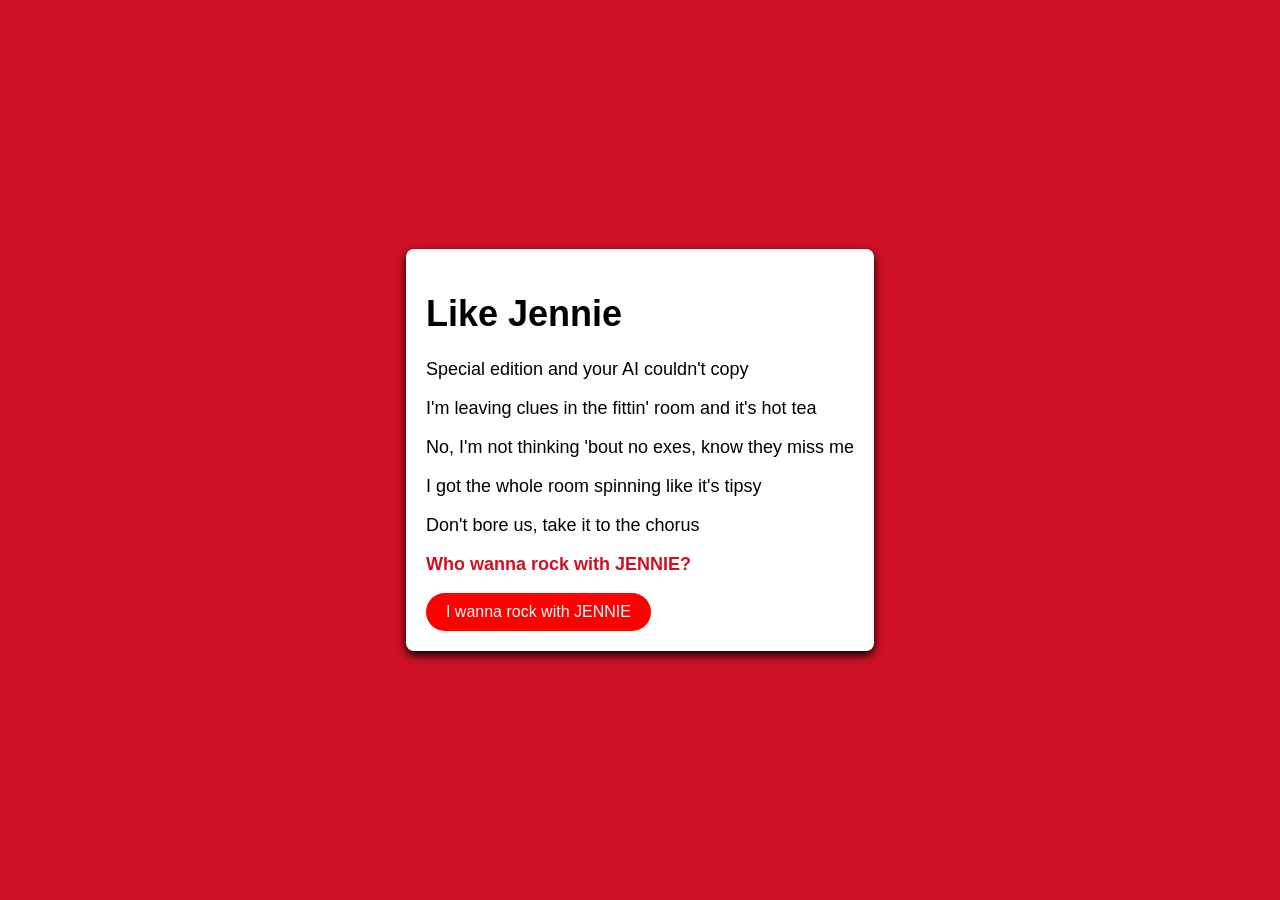
<file: WebDesign.W2/EX1.W2/index.html>
<!DOCTYPE html>
<html lang="en">
<head>
    <meta charset="UTF-8">
    <meta name="viewport" content="width=device-width, initial-scale=1.0">
    <title>Jenrubyjane</title>
    <link rel="stylesheet" href="style.css">
</head>
<body class="BG">
    <div class="Style">
        <h1>Like Jennie</h1>
        <p>Special edition and your AI couldn't copy</p>
        <p>I'm leaving clues in the fittin' room and it's hot tea</p>
        <p>No, I'm not thinking 'bout no exes, know they miss me</p>
        <p>I got the whole room spinning like it's tipsy</p>
        <p>Don't bore us, take it to the chorus</p>
        <P><span class="Highlight">Who wanna rock with JENNIE?</span></P>
        <button class="buttonR">I wanna rock with JENNIE</button>
    </div>
</body>
</html>
</file>
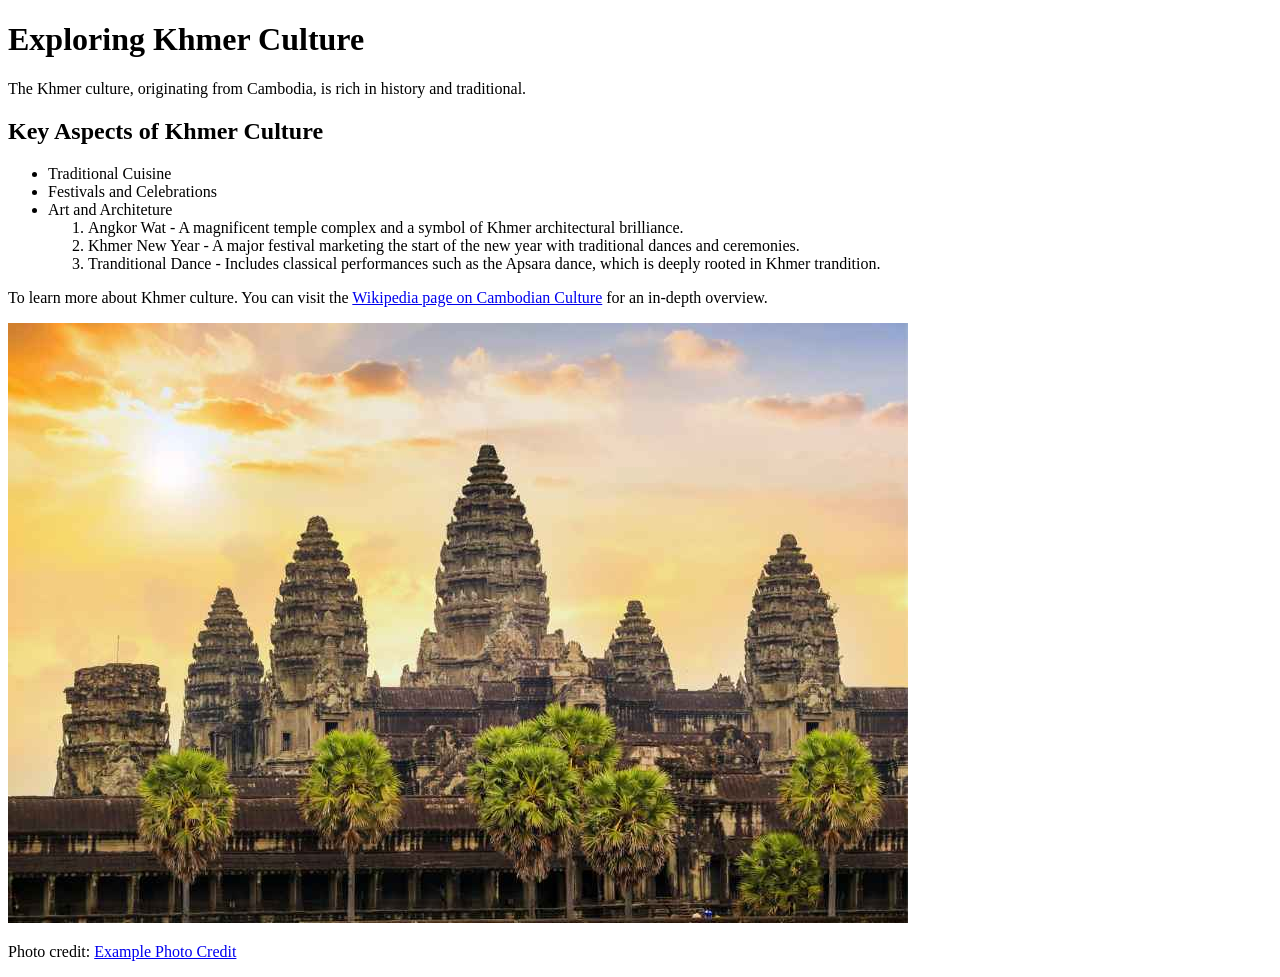
<file: Ex1.html>
<!DOCTYPE html>
<html lang="en">
<head>
    <meta charset="UTF-8">
    <meta name="viewport" content="width=device-width, initial-scale=1.0">
    <title>Khmer Culture</title>
</head>
<body>
    <h1>Exploring Khmer Culture</h1>
    
    <p>
        The Khmer culture, originating from Cambodia, is rich in history and traditional.
    </p>
    
    <h2>Key Aspects of Khmer Culture</h2>
    <ul>
        <li>Traditional Cuisine</li>
        <li>Festivals and Celebrations</li>
        <li>Art and Architeture</li>
        <ol>
            <li>Angkor Wat - A magnificent temple complex and a symbol of Khmer architectural brilliance.</li>
            <li>Khmer New Year - A major festival marketing the start of the new year with traditional dances and ceremonies.</li>
            <li>Tranditional Dance - Includes classical performances such as the Apsara dance, which is deeply rooted in Khmer trandition.</li>
        </ol>
    </ul>
    <p>
        To learn more about Khmer culture. You can visit the <a href="https://en.wikipedia.org/wiki/Culture_of_Cambodia">Wikipedia page on Cambodian Culture</a> for an in-depth overview.
    </p>
    <img src="Angkor Wat.jpg" alt="">
    <p>
        Photo credit: <a href="https://share.google/nwD5RyxN83auOdGpS">Example Photo Credit</a>
    </p>
</body>
</html>
</file>
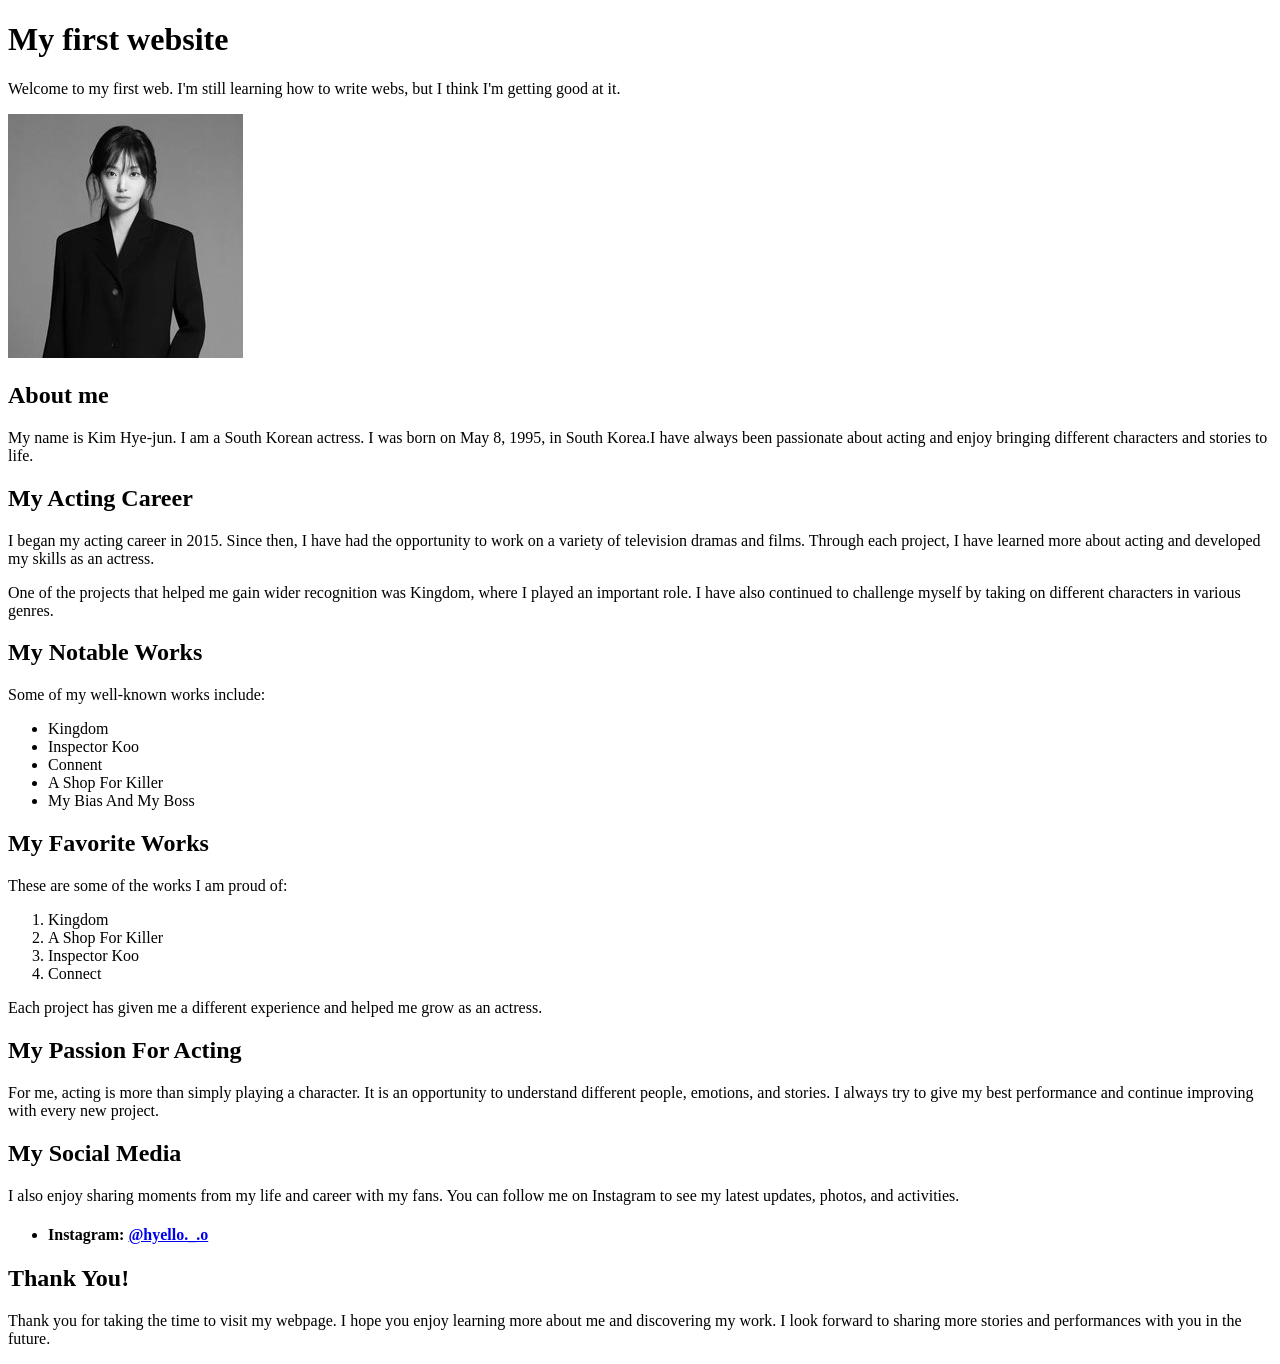
<file: Ex2.html>
<!DOCTYPE html>
<html lang="en">
<head>
    <meta charset="UTF-8">
    <meta name="viewport" content="width=device-width, initial-scale=1.0">
    <title>My first website</title>
</head>
<body>
    <h1>My first website</h1>
    <p>
        Welcome to my first web. I'm still learning how to write webs, but I think I'm getting good at it.
    </p>
    <img src="Kim Hye-jun.jpg" alt="">
    <h2>About me</h2>
    <p>
        My name is Kim Hye-jun. I am a South Korean actress. I was born on May 8, 1995, in South Korea.I have always been passionate about acting and enjoy bringing different characters and stories to life.
    </p>
    <h2>My Acting Career</h2>
    <p>
        I began my acting career in 2015. Since then, I have had the opportunity to work on a variety of television dramas and films. Through each project, I have learned more about acting and developed my skills as an actress.
    </p>
    <p>
        One of the projects that helped me gain wider recognition was Kingdom, where I played an important role. I have also continued to challenge myself by taking on different characters in various genres.
    </p>
    <h2>My Notable Works</h2>
    <p>
        Some of my well-known works include:
    </p>
    <ul>
        <li>Kingdom</li>
        <li>Inspector Koo</li>
        <li>Connent</li>
        <li>A Shop For Killer</li>
        <li>My Bias And My Boss</li>
    </ul>
    <h2>My Favorite Works</h2>
    <p>
        These are some of the works I am proud of:
    </p>
    <ol>
        <li>Kingdom</li>
        <li>A Shop For Killer</li>
        <li>Inspector Koo</li>
        <li>Connect</li>
    </ol>
    <p>
        Each project has given me a different experience and helped me grow as an actress.
    </p>
    <h2>My Passion For Acting</h2>
    <p>
        For me, acting is more than simply playing a character. It is an opportunity to understand different people, emotions, and stories. I always try to give my best performance and continue improving with every new project.
    </p>
    <h2>My Social Media</h2>
    <p>
        I also enjoy sharing moments from my life and career with my fans. You can follow me on Instagram to see my latest updates, photos, and activities.
    </p>
    <ul>
        <li><h4>Instagram: <a href="https://www.instagram.com/hyello._.o?utm_source=ig_web_button_share_sheet&igsh=ZDNlZDc0MzIxNw==">@hyello._.o</a></h4></li>
    </ul>
    <h2>Thank You!</h2>
    <p>
        Thank you for taking the time to visit my webpage. I hope you enjoy learning more about me and discovering my work. I look forward to sharing more stories and performances with you in the future.
    </p>
</body>
</html>
</file>
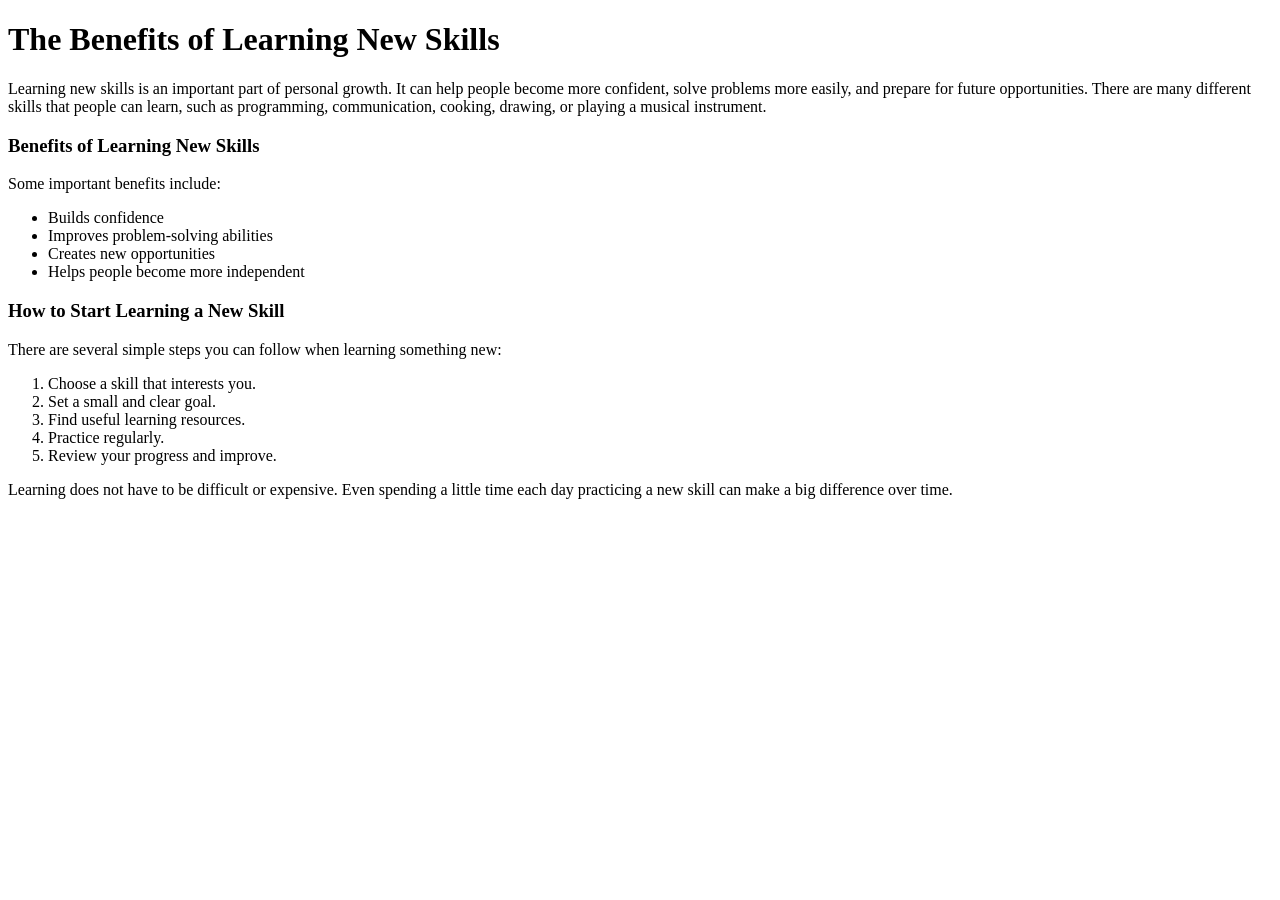
<file: Ex3.html>
<!DOCTYPE html>
<html lang="en">
<head>
    <meta charset="UTF-8">
    <meta name="viewport" content="width=device-width, initial-scale=1.0">
    <title>The Benefits of Learning New Skills</title>
</head>
<body>
    <h1>The Benefits of Learning New Skills</h1>
    <p>
        Learning new skills is an important part of personal growth. It can help people become more confident, solve problems more easily, and prepare for future opportunities. There are many different skills that people can learn, such as programming, communication, cooking, drawing, or playing a musical instrument.
    </p>
    <h3>Benefits of Learning New Skills</h3>
    <p>
        Some important benefits include:
    </p>
    <ul>
        <li>Builds confidence</li>
        <li>Improves problem-solving abilities</li>
        <li>Creates new opportunities</li>
        <li>Helps people become more independent</li>
    </ul>
    <h3>How to Start Learning a New Skill</h3>
    <p>
        There are several simple steps you can follow when learning something new:
    </p>
    <ol>
        <li>Choose a skill that interests you.</li>
        <li>Set a small and clear goal.</li>
        <li>Find useful learning resources.</li>
        <li>Practice regularly.</li>
        <li>Review your progress and improve.</li>
    </ol>
    <p>
        Learning does not have to be difficult or expensive. Even spending a little time each day practicing a new skill can make a big difference over time.
    </p>
</body>
</html>
</file>
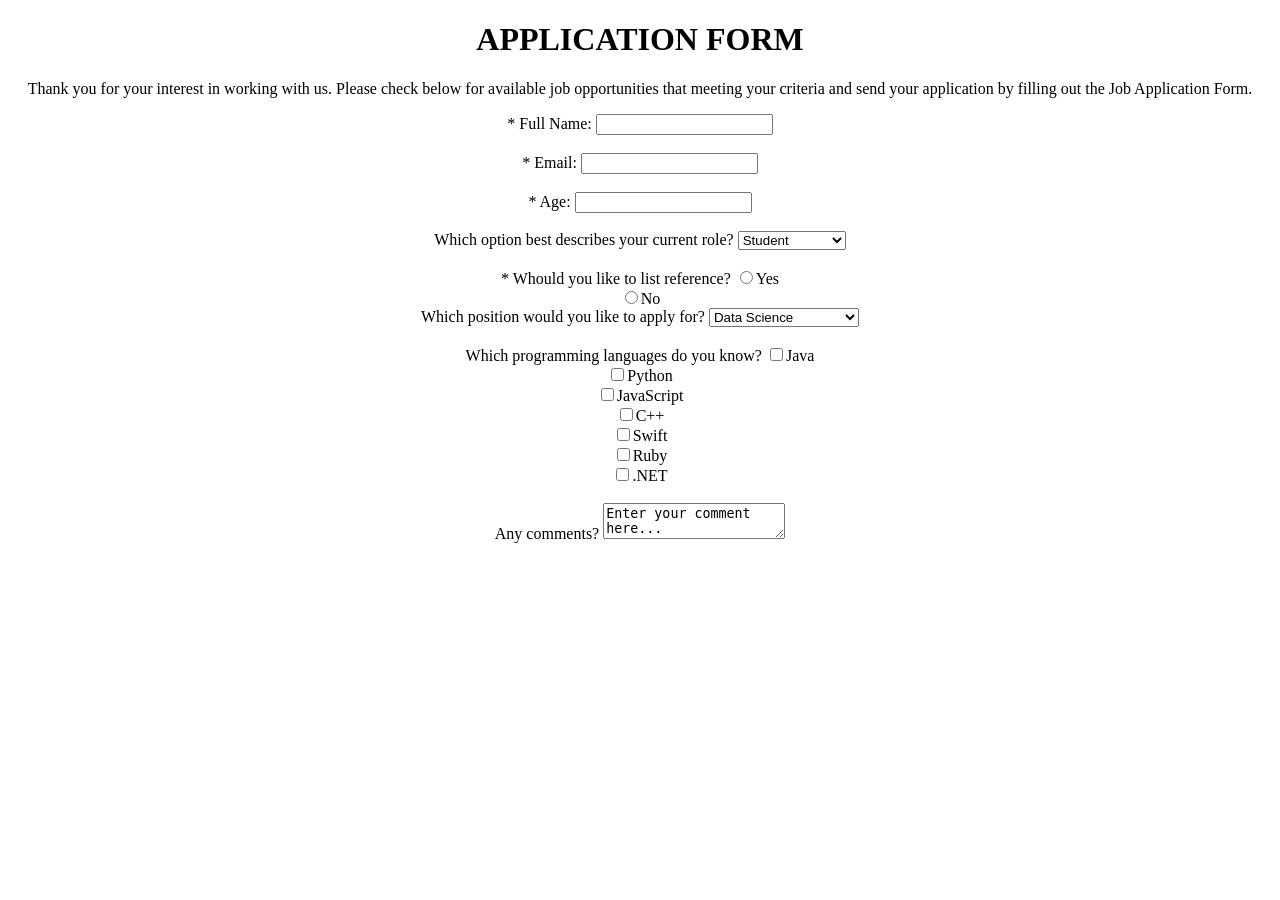
<file: EX4.html>
<!DOCTYPE html>
<html lang="en">
<head>
    <meta charset="UTF-8">
    <meta name="viewport" content="width=device-width, initial-scale=1.0">
    <title>APPLICATION</title>
</head>
<style>
    body{
      text-align: center;
    }
</style>
<body>
    <h1>APPLICATION FORM</h1>
    <p>
        Thank you for your interest in working with us. Please check below for available job opportunities that meeting your criteria and send your application by filling out the Job Application Form.
    </p>
    <label for="Name">* Full Name: </label>
    <input type="text">
    <br><br>
    <label for="Email">* Email: </label>
    <input type="email">
    <br><br>
    <label for="Age">* Age: </label>
    <input type="number">
    <br><br>
    <label for="role">Which option best describes your current role?</label>
    <select name="role">
        <option>Student</option>
        <option>Teacher</option>
        <option>Staff</option>
        <option>Someone else</option>
    </select>
    <br><br>
    <label for="reference">* Whould you like to list reference?</label>
    <input type="radio" name="reference">Yes
    <br>
    <input type="radio" name="reference">No
    <br>
    <label for="position">Which position would you like to apply for?</label>
    <select name="position">
        <option>Data Science</option>
        <option>Software Engineering</option>
        <option>Telecom Network</option>
        <option>Other</option>
    </select>
    <br><br>
    <label for="languages">Which programming languages do you know?</label>
    <input type="checkbox">Java
    <br>
    <input type="checkbox">Python
    <br>
    <input type="checkbox">JavaScript
    <br>
    <input type="checkbox">C++
    <br>
    <input type="checkbox">Swift
    <br>
    <input type="checkbox">Ruby
    <br>
    <input type="checkbox">.NET
    <br><br>
    <label for="comment">Any comments?</label>
    <textarea name="comment" id="user-cmt">Enter your comment here...</textarea>
</body>
</html>
</file>
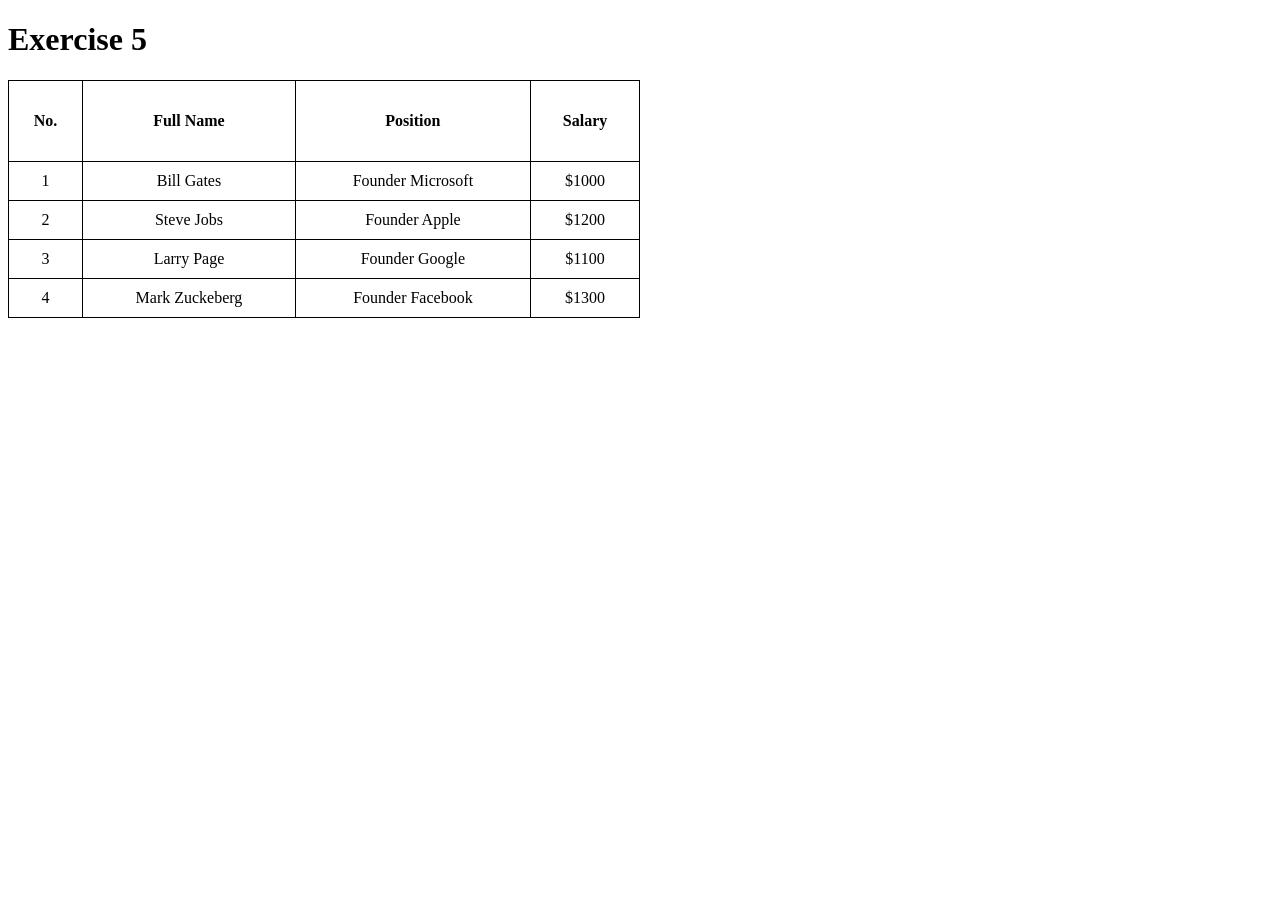
<file: Ex5.html>
<!DOCTYPE html>
<html lang="en">
<head>
    <meta charset="UTF-8">
    <meta name="viewport" content="width=device-width, initial-scale=1.0">
    <title>My Table</title>
    <style>
        table{
            width: 50%;
            border-collapse: collapse;
            margin-bottom: 20px;
        }
        th, td{
            border: 1px solid black;
            padding: 10px;
            text-align: center;
        }
    </style>
</head>
<body>
    <h1>Exercise 5</h1>
    <table>
        <thead>
            <tr>
                <td><h4>No.</h4></td>
                <td><h4>Full Name</h4></td>
                <td><h4>Position</h4></td>
                <td><h4>Salary</h4></td>
            </tr>
            <tr>
                <td>1</td>
                <td>Bill Gates</td>
                <td>Founder Microsoft</td>
                <td>$1000</td>
            </tr>
            <tr>
                <td>2</td>
                <td>Steve Jobs</td>
                <td>Founder Apple</td>
                <td>$1200</td>
            </tr>
            <tr>
                <td>3</td>
                <td>Larry Page</td>
                <td>Founder Google</td>
                <td>$1100</td>
            </tr>
            <tr>
                <td>4</td>
                <td>Mark Zuckeberg</td>
                <td>Founder Facebook</td>
                <td>$1300</td>
            </tr>
        </thead>
    </table>
</body>
</html>
</file>
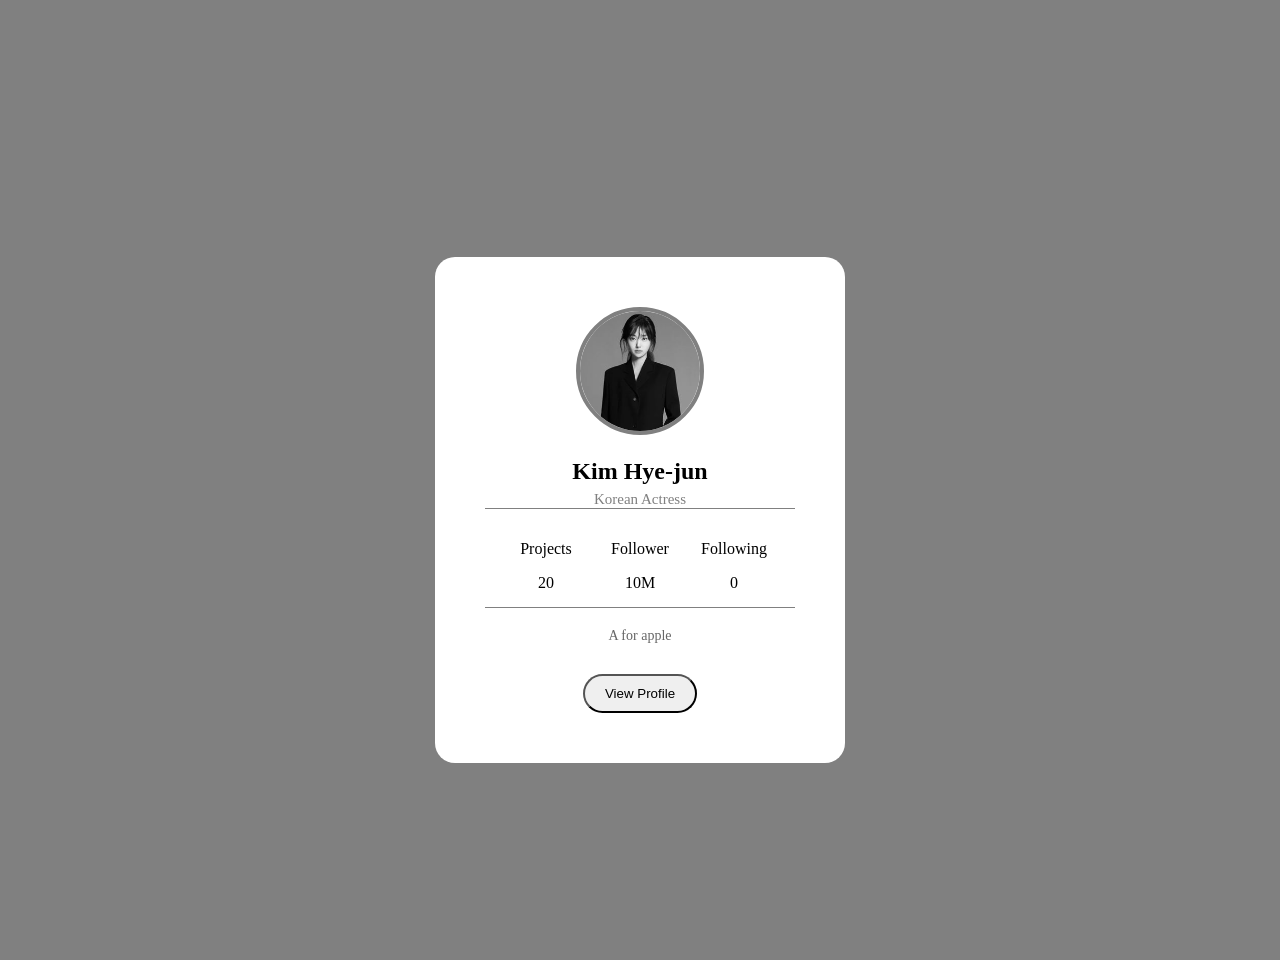
<file: WebDesign.W2/EX2.W2/Ex2.W2.html>
<!DOCTYPE html>
<html lang="en">
<head>
    <meta charset="UTF-8">
    <meta name="viewport" content="width=device-width, initial-scale=1.0">
    <title>My Profile</title>
    <link rel="stylesheet" href="Ex2.W2.css">
</head>
<body>
    <div class="profile-card">
        <div class="group">
            <img src="Pic-Ex2.W2.jpg" alt="">
        </div>
        <div class="group">
            <h2>Kim Hye-jun</h2>
            <span class="job">Korean Actress</span>
        </div>

        <div class="stats">
            <div class="info">
                <p>Projects</p>
                <span>20</span>
            </div>

            <div class="info">
                <p>Follower</p>
                <span>10M</span>
            </div>

            <div class="info">
                <p>Following</p>
                <span>0</span>
            </div>

        </div>
        <div class="bio">
            <p>A for apple</p>
        </div>
        <div class="social">
            <i class="fa-brands fa-facebook-f"></i>
            <i class="fa-brands fa-instagram"></i>
            <i class="fa-brands fa-tiktok"></i>
        </div>
        <button>View Profile</button>
    </div>
</body>
</html>
</file>
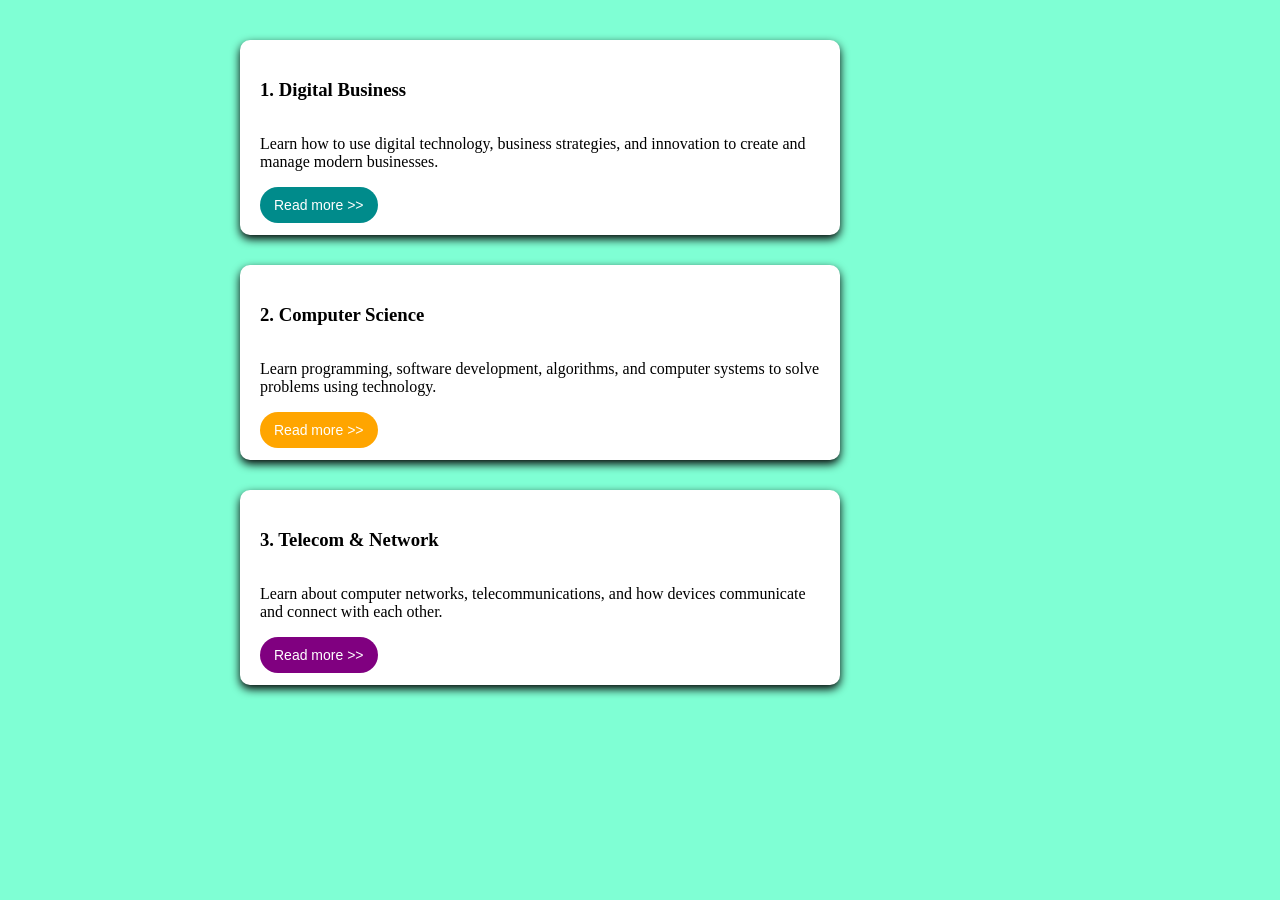
<file: WebDesign.W2/EX3.W2/Ex3_w2.html>
<!DOCTYPE html>
<html lang="en">
<head>
    <meta charset="UTF-8">
    <meta name="viewport" content="width=device-width, initial-scale=1.0">
    <title>CADT</title>
    <link rel="stylesheet" href="Ex3_w2.css">
</head>
<body class="body">

        <div class="box">
            <h3>1. Digital Business</h3>
            <p>Learn how to use digital technology, 
                business strategies, 
                and innovation to create and manage modern businesses.
            </p>
            <button >Read more >></button>
        </div>

        <div class="box">
            <h3>2. Computer Science</h3>
            <p>Learn programming, software development, 
                algorithms, 
                and computer systems to solve problems using technology.
            </p>
            <button >Read more >></button>
        </div>

        <div class="box">
            <h3>3. Telecom & Network</h3>
            <p>Learn about computer networks, 
                telecommunications, 
                and how devices communicate and connect with each other.
            </p>
            <button >Read more >></button>
        </div>

</body>
</html>
</file>
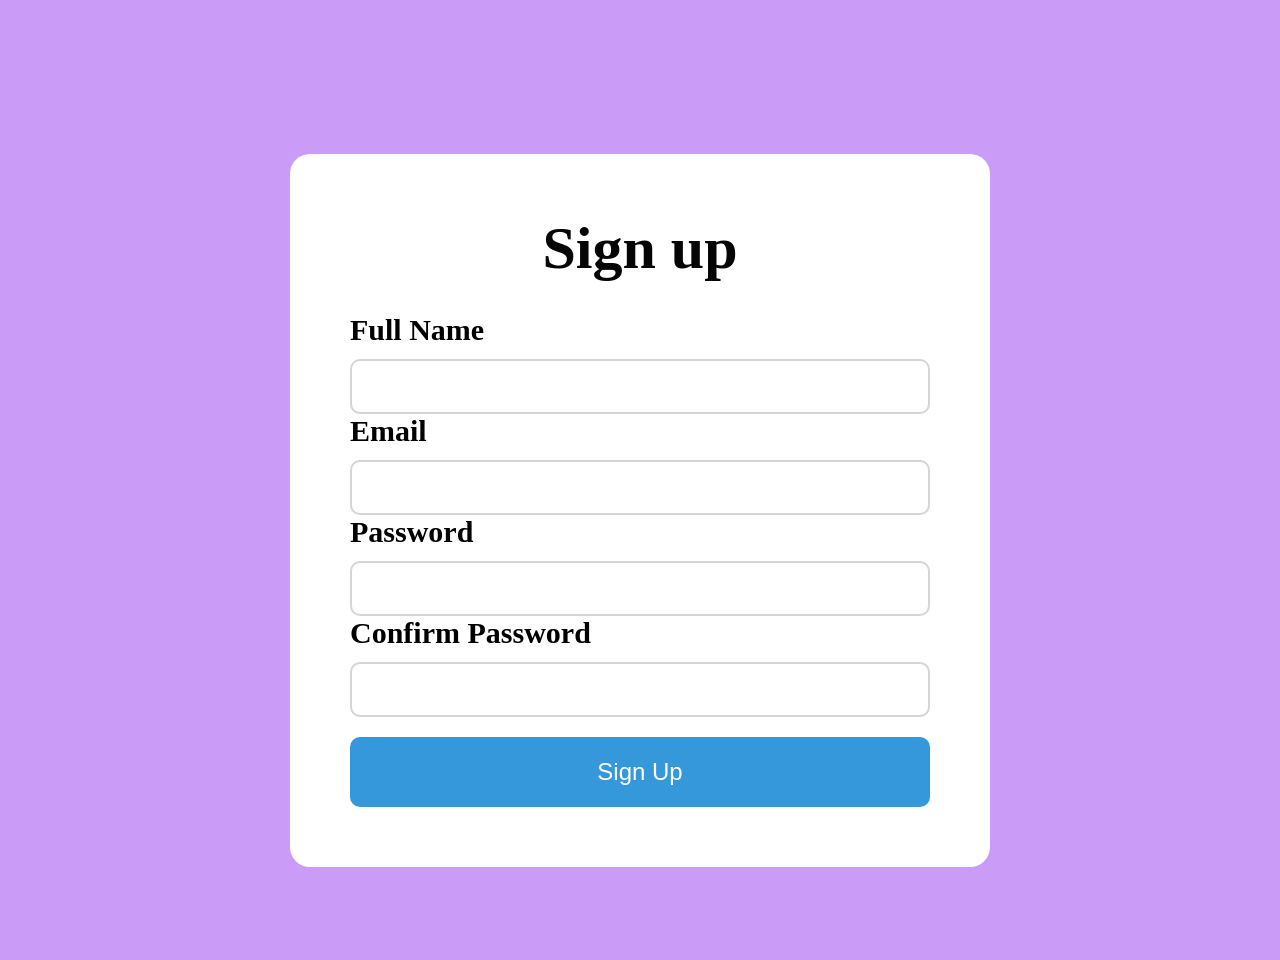
<file: WebDesign.W2/EX4.W4/Ex4.W2.html>
<!DOCTYPE html>
<html lang="en">
<head>
    <meta charset="UTF-8">
    <meta name="viewport" content="width=device-width, initial-scale=1.0">
    <title>Document</title>
    <link rel="stylesheet" href="Ex4.W2.css">
</head>
<body class="body">
    <div class="card">
        <h2>Sign up</h2>
        <form>
            <label for="Fullname">Full Name</label>
            <input type="text" id="Fullname" name="Fullname" required>
            <br><br>

            <label for="email">Email</label>
            <input type="email" id="email" name="email" required>
            <br><br>

            <label for="password">Password</label>
            <input type="password" id="password" name="password" required>
            <br><br>

            <label for="confirm-password">Confirm Password</label>
            <input type="password" id="confirm-password" name="confirm-password" required>
            <br><br>

            <button type="submit">Sign Up</button>
        </form>
    </div>
</body>
</html>
</file>
<file: WebDesign.W2/EX1.W2/style.css>
.BG{
    background-color: #CE1126;
    margin: 0;
    display: flex;
    justify-content: center;
    align-items: center;
    min-height: 100vh;
    font-family: sans-serif;
}

.Style{
    background-color: white;
    color: black;
    padding: 20px;
    text-align: left;
    border-radius: 8px;
    box-shadow: 0 4px 10px rgba(0, 0, 0, 1);
    font-size: large;
}

.Highlight{
    color: #CE1126;
    font-weight: bold;
}

.buttonR{
  background-color: red;
  color: white;
  border: 10px;
  font-size: medium; 
  border-radius: 30px;
  padding: 10px 20px;
  margin-left: 0 auto;
  cursor: pointer;
  display: block;       /* Made button text smaller */
}

.buttonL {
  background-color: white;
  color: black;
  border: 1px solid black;
  padding: 10px 20px;      /* Made buttons smaller to fit */
  margin-right: 0 auto;
  border-radius: 30px;
  cursor: pointer;
  font-size: medium;        /* Made button text smaller */
  display: block;
}

button:hover {
  background-color: #c2bcbc;
  color: white;
}
</file>
<file: WebDesign.W2/EX2.W2/Ex2.W2.css>
body {
  background-color: gray;
  display: flex; 
  justify-content: center; 
  align-items: center;
  min-height: 100vh;
  margin: 0;
  padding-top: 60px;
}
.profile-card {
  width: 310px;
  padding: 50px;
  border-radius: 20px;
  background-color: white;
  text-align: center;

}
.profile-card img {
  width: 120px;
  height: 120px;
  object-fit: cover;
  border-radius: 50%;
  border: 4px solid gray;
}
/* Name */
.profile-card h2 {
  font-size: 24px;
  color: black;
  margin-bottom: 5px;
}
.job {
  color: gray;
  font-size: 15px;
  margin-bottom: 25px;
}
.stats {
  padding: 15px 0;
  margin-bottom: 20px;
  border-top: 1px solid gray;
  border-bottom: 1px solid gray;
  text-align: center;
}
.group {
  margin-left: 70px;
  margin-right: 70px;
  text-align: center;
}

.stats div {
  display: inline-block;
  width: 90px;
  vertical-align: top;
  text-align: center;
}
/* Bio */
.bio {
  color: #666;
  font-size: 14px;
  margin-bottom: 30px;
  text-align: center;
}
.social {
  margin: 20px 60px;
}
.social i {
  width: 40px;
  height: 40px;
  border-radius: 50%;
}
button {
  border-radius: 30px;
  padding: 10px 20px;
  margin: 0 auto;
  cursor: pointer;
  display: block;

}
button:hover {
  background-color: #666;
  color: white;
}
</file>
<file: WebDesign.W2/EX3.W2/Ex3_w2.css>
.body {
    background-color: aquamarine;
    width: 800px;
    min-height: 570px;
    margin: 10px auto;
    padding: 30px 100px;
}

.box {
    background-color: white;
    color: black;
    width: 560px;
    height: 155px;
    border-radius: 10px;
    padding: 20px;
    margin-bottom: 30px;
    display: flex;
    flex-direction: column;
    justify-content: space-between;
    box-shadow: 0 4px 10px rgba(0, 0, 0, 1);
}
.box button {
  align-self: flex-start;
  border: none;
  padding: 10px 14px;
  border-radius: 30px;
  color: white;
  font-size: 14px;
  cursor: pointer;
  background: #008b8b;
}

.box:nth-child(1) button {
  background: #008b8b;
}

.box:nth-child(2) button {
  background: orange;
}

.box:nth-child(3) button {
  background: purple;
}
</file>
<file: WebDesign.W2/EX4.W4/Ex4.W2.css>
body {
  background-color: #CA9BF7;
  display: flex; 
  justify-content: center; 
  align-items: center;
  min-height: 100vh;
  margin: 0;
  padding-top: 60px;
}
.card {
  width: 580px;
  padding: 60px;
  border-radius: 20px;
  background-color: white;
  text-align: center;

}

.card h2 {
  font-size: 60px;
  margin: 0 0 30px 0;
  color: #050505;
}

form {
  text-align: left;
}

label {
  display: block;
  font-size: 30px;
  font-weight: bold;
  margin-bottom: 12px;
}
input {
  width: 100%;
  height: 55px;
  box-sizing: border-box;
  padding: 0 20px;
  font-size: 22px;
  border: 2px solid #d5d5d5;
  border-radius: 10px;
  outline: none;
}

input:focus {
  border-color: #3498db;
}
form br {
  display: none;
}
button {
  width: 100%;
  height: 70px;
  margin-top: 20px;
  background-color: #3498db;
  color: white;
  border: none;
  border-radius: 10px;
  font-size: 24px;
  cursor: pointer;
}

button:hover {
  background-color: #C0AFE2;
  border-color: #B19CD7;
}
</file>
